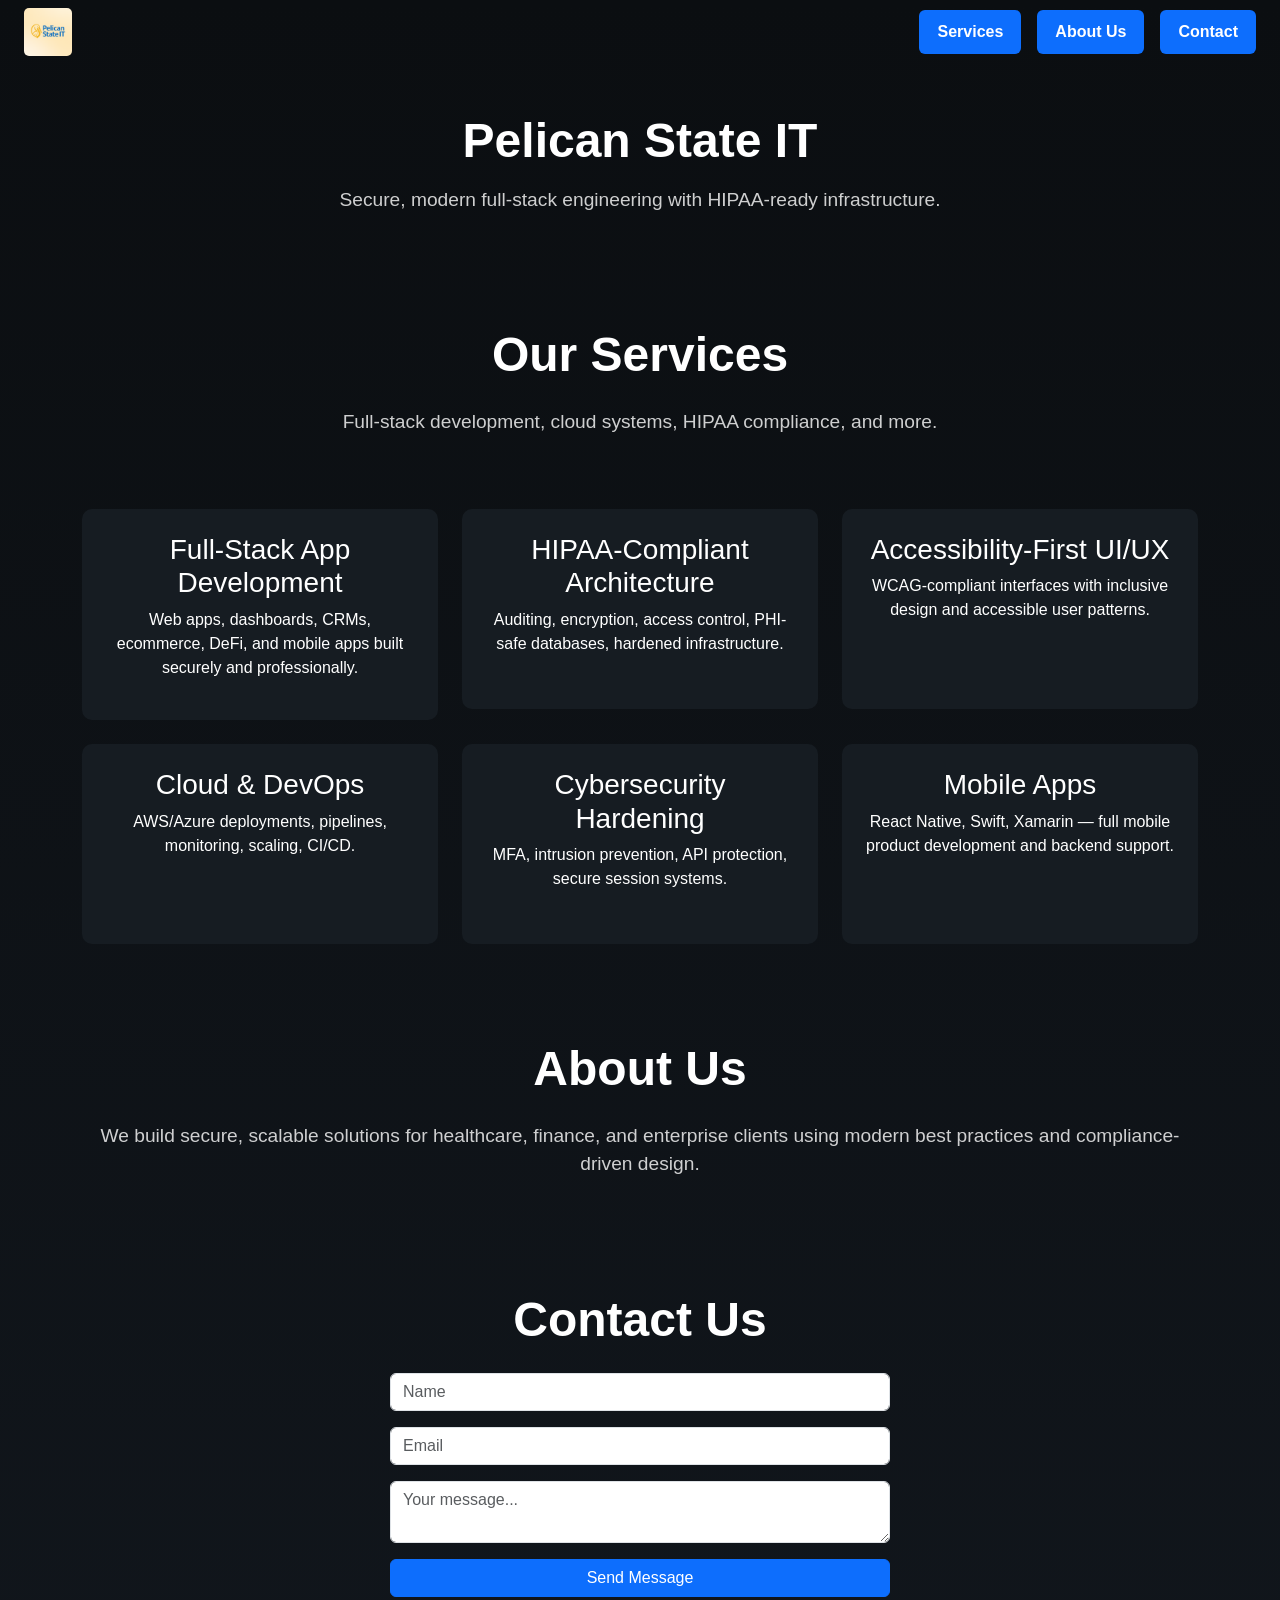
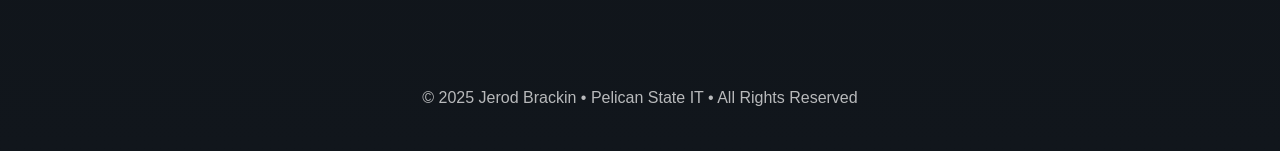
<file: index.html>
<!doctype html>
<html lang="en">
  <head>
    <meta charset="UTF-8" />
    <meta name="viewport" content="width=device-width, initial-scale=1.0" />
    <title>Pelican State IT - Complete Services</title>

    <!-- Bootstrap -->
    <link
      href="https://cdn.jsdelivr.net/npm/bootstrap@5.3.3/dist/css/bootstrap.min.css"
      rel="stylesheet"
    />

    <style>
      /* ---- GLOBAL ---- */
      body {
        background: #0b0e11;
        color: #fff;
        font-family: 'Inter', sans-serif;
      }

      a {
        text-decoration: none;
      }

      #page-bg {
        min-height: 100vh;
        background: linear-gradient(180deg, #0b0e11 0%, #11161c 100%);
      }

      /* ---- NAVBAR ---- */
      nav.navbar img {
        height: 48px;
        border-radius: 5px;
      }

      .btn-brand {
        padding: 10px 18px;
        border-radius: 6px;
        font-weight: 600;
        transition: 0.2s ease;
      }

      .btn-accent-brand {
        background: #0d6efd;
        color: white;
      }

      .btn-accent-brand:hover {
        background: #0b5ed7;
      }

      /* ---- HERO ---- */
      .hero-title {
        font-size: 3rem;
        font-weight: 700;
      }

      .hero-subtitle {
        font-size: 1.2rem;
        opacity: 0.8;
      }

      /* ---- SERVICES ---- */
      .service-card {
        background: #161c22;
        border-radius: 10px;
        padding: 24px;
        min-height: 200px;
        transition: 0.2s ease;
      }

      .service-card:hover {
        background: #1d242c;
        transform: translateY(-4px);
      }

      /* ---- FOOTER ---- */
      .site-footer {
        padding: 25px 0;
        text-align: center;
        opacity: 0.7;
      }
    </style>
  </head>

  <body>
    <div id="page-bg">
      <!-- NAVBAR -->
      <nav
        class="navbar d-flex align-items-center justify-content-between px-4"
      >
        <div id="logo-container">
          <a href="#"><img src="assets/pelican-light.png" /></a>
        </div>

        <div class="d-flex align-items-center gap-3">
          <a class="btn-brand btn-accent-brand" href="#services">Services</a>
          <a class="btn-brand btn-accent-brand" href="#about">About Us</a>
          <a class="btn-brand btn-accent-brand" href="#contact">Contact</a>
        </div>
      </nav>

      <!-- HERO SECTION -->
      <section class="container py-5 text-center">
        <h1 class="hero-title mb-3">Pelican State IT</h1>
        <p class="hero-subtitle">
          Secure, modern full-stack engineering with HIPAA-ready infrastructure.
        </p>
      </section>

      <!-- SERVICES SECTION -->
      <section id="services" class="container py-5 text-center">
        <h1 class="hero-title mb-4">Our Services</h1>
        <p class="hero-subtitle">
          Full-stack development, cloud systems, HIPAA compliance, and more.
        </p>

        <div class="row mt-5 g-4">
          <div class="col-md-4">
            <div class="service-card">
              <h3>Full-Stack App Development</h3>
              <p>
                Web apps, dashboards, CRMs, ecommerce, DeFi, and mobile apps
                built securely and professionally.
              </p>
            </div>
          </div>

          <div class="col-md-4">
            <div class="service-card">
              <h3>HIPAA-Compliant Architecture</h3>
              <p>
                Auditing, encryption, access control, PHI-safe databases,
                hardened infrastructure.
              </p>
            </div>
          </div>

          <div class="col-md-4">
            <div class="service-card">
              <h3>Accessibility-First UI/UX</h3>
              <p>
                WCAG-compliant interfaces with inclusive design and accessible
                user patterns.
              </p>
            </div>
          </div>

          <div class="col-md-4">
            <div class="service-card">
              <h3>Cloud & DevOps</h3>
              <p>
                AWS/Azure deployments, pipelines, monitoring, scaling, CI/CD.
              </p>
            </div>
          </div>

          <div class="col-md-4">
            <div class="service-card">
              <h3>Cybersecurity Hardening</h3>
              <p>
                MFA, intrusion prevention, API protection, secure session
                systems.
              </p>
            </div>
          </div>

          <div class="col-md-4">
            <div class="service-card">
              <h3>Mobile Apps</h3>
              <p>
                React Native, Swift, Xamarin — full mobile product development
                and backend support.
              </p>
            </div>
          </div>
        </div>
      </section>

      <!-- ABOUT SECTION -->
      <section id="about" class="container py-5 text-center">
        <h1 class="hero-title mb-4">About Us</h1>
        <p class="hero-subtitle">
          We build secure, scalable solutions for healthcare, finance, and
          enterprise clients using modern best practices and compliance-driven
          design.
        </p>
      </section>

      <!-- CONTACT SECTION -->
      <section id="contact" class="container py-5 text-center">
        <h1 class="hero-title mb-4">Contact Us</h1>

        <form id="contact-form" class="mx-auto" style="max-width: 500px">
          <input
            class="form-control mb-3"
            id="name"
            placeholder="Name"
            required
          />
          <input
            class="form-control mb-3"
            id="email"
            type="email"
            placeholder="Email"
            required
          />
          <textarea
            class="form-control mb-3"
            id="message"
            placeholder="Your message..."
            required
          ></textarea>

          <button type="submit" class="btn btn-primary w-100">
            Send Message
          </button>
        </form>

        <p id="form-status" class="mt-3"></p>
      </section>

      <!-- FOOTER -->
      <footer class="site-footer">
        <p>© 2025 Jerod Brackin • Pelican State IT • All Rights Reserved</p>
      </footer>
    </div>
    <script src="handleLeads.js"></script>
    <script>
      document
        .getElementById('contact-form')
        .addEventListener('submit', async (e) => {
          e.preventDefault()

          document.getElementById('form-status').innerText = 'Sending...'

          try {
            await handleLeads() // calls your Supabase lead creator
            document.getElementById('form-status').innerText = 'Message sent!'
            e.target.reset()
          } catch (err) {
            console.error(err)
            document.getElementById('form-status').innerText =
              'Error sending message.'
          }
        })
    </script>
  </body>
</html>
</file>
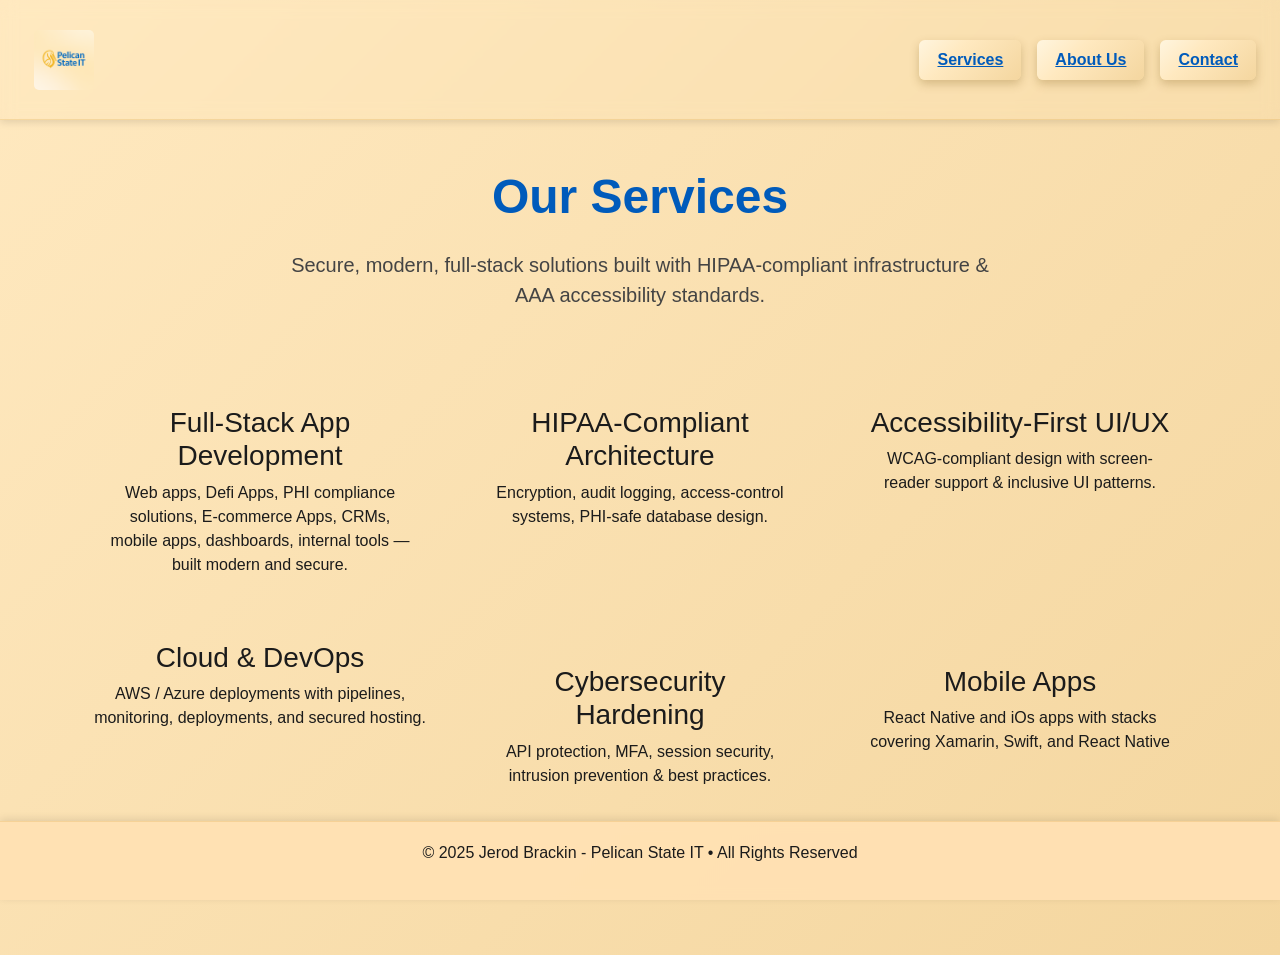
<file: services.html>
<!doctype html>
<html lang="en">
  <head>
    <meta charset="UTF-8" />
    <meta name="viewport" content="width=device-width, initial-scale=1.0" />
    <title>Services - Pelican State IT</title>
    <link
      href="https://cdn.jsdelivr.net/npm/bootstrap@5.3.3/dist/css/bootstrap.min.css"
      rel="stylesheet"
    />
    <link rel="stylesheet" href="styles.css" />
  </head>
  <body>
    <div id="page-bg">
      <nav
        class="navbar d-flex align-items-center justify-content-between px-4"
      >
        <div id="logo-container">
          <a href="index.html"><img src="assets/pelican-light.png" /></a>
        </div>
        <div class="d-flex align-items-center gap-3">
          <a class="btn-brand btn-accent-brand" href="services.html"
            >Services</a
          >
          <a class="btn-brand btn-accent-brand" href="about.html">About Us</a>
          <a class="btn-brand btn-accent-brand" href="contact.html">Contact</a>
        </div>
      </nav>
      <section class="container py-5 text-center">
        <h1 class="hero-title mb-4">Our Services</h1>
        <p class="hero-subtitle">
          Secure, modern, full-stack solutions built with HIPAA-compliant
          infrastructure & AAA accessibility standards.
        </p>
        <div class="row mt-5 g-4">
          <div class="col-md-4">
            <div class="service-card p-4">
              <h3>Full-Stack App Development</h3>
              <p>
                Web apps, Defi Apps, PHI compliance solutions, E-commerce Apps,
                CRMs, mobile apps, dashboards, internal tools — built modern and
                secure.
              </p>
            </div>
          </div>
          <div class="col-md-4">
            <div class="service-card p-4">
              <h3>HIPAA-Compliant Architecture</h3>
              <p>
                Encryption, audit logging, access-control systems, PHI-safe
                database design.
              </p>
            </div>
          </div>
          <div class="col-md-4">
            <div class="service-card p-4">
              <h3>Accessibility-First UI/UX</h3>
              <p>
                WCAG-compliant design with screen-reader support & inclusive UI
                patterns.
              </p>
            </div>
          </div>
          <div class="col-md-4">
            <div class="service-card">
              <h3>Cloud & DevOps</h3>
              <p>
                AWS / Azure deployments with pipelines, monitoring, deployments,
                and secured hosting.
              </p>
            </div>
          </div>
          <div class="col-md-4">
            <div class="service-card p-4">
              <h3>Cybersecurity Hardening</h3>
              <p>
                API protection, MFA, session security, intrusion prevention &
                best practices.
              </p>
            </div>
          </div>
          <div class="col-md-4">
            <div class="service-card p-4">
              <h3>Mobile Apps</h3>
              <p>
                React Native and iOs apps with stacks covering Xamarin, Swift,
                and React Native
              </p>
            </div>
          </div>
        </div>
      </section>
      <footer class="site-footer">
        <div class="footer-content text-center">
          <p>© 2025 Jerod Brackin - Pelican State IT • All Rights Reserved</p>
        </div>
      </footer>
    </div>
  </body>
</html>
</file>
<file: styles.css>
html,
body {
  height: 100%;
  margin: 0;
  padding: 0;
  font-family: 'Inter', sans-serif;
}

:root {
  --brand-blue: #005bbb;
  --brand-gold: #d9a441;
  --brand-bg-gradient: linear-gradient(135deg, #ffe9c0, #f4d69f);
  --text-dark: #1b1b1b;
}

#page-bg {
  background: var(--brand-bg-gradient);
  min-height: 100vh;
  color: var(--text-dark);
  padding-top: 0;
  flex: 1;
}

.navbar {
  --brand-bg-gradient: linear-gradient(
    135deg,
    #fff5df 0%,
    #ffe9c0 35%,
    #f4d69f 100%
  );
  backdrop-filter: blur(8px);
  height: 120px;
  display: flex;
  align-items: center;
  justify-content: space-between;
  padding: 0 1.5rem;
  position: sticky;
  top: 0;
  z-index: 1000;
  border-bottom: 1px solid rgba(217, 164, 65, 0.25);
  box-shadow: 0 2px 8px rgba(0, 0, 0, 0.12);
}

#logo-container {
  width: 80px;
  height: auto;
  padding: 0;
  background: none;
  box-shadow: none;
  border-radius: 0;
  display: flex;
  align-items: center;
  justify-content: center;
}

#logo-container img {
  width: 60px;
  height: auto;
  object-fit: contain;
  cursor: pointer;
  border-radius: 5px;
}
#logo-container:hover {
  transform: translateY(-1px);
  cursor: pointer;
  background: transparent;
}

.btn-brand {
  padding: 8px 18px;
  font-weight: 600;
  border-radius: 6px;
  transition: 0.25s ease-in-out;
  border: none;
  cursor: pointer;
}

.btn-accent-brand {
  background: var(--brand-bg-gradient);
  color: var(--brand-blue);
  box-shadow: 0 4px 10px rgba(130, 95, 30, 0.3);
}

.btn-accent-brand:hover {
  background: var(--brand-bg-gradient);
  transform: translateY(-2px);
  box-shadow: 0 4px 10px rgba(130, 95, 30, 0.3);
}

.hero-section {
  text-align: center;
  padding: 2rem 1rem;
}

.hero-title {
  font-size: 3rem;
  font-weight: 700;
  color: var(--brand-blue);
}

.hero-subtitle {
  font-size: 1.25rem;
  margin-top: 12px;
  color: #444;
  max-width: 700px;
  margin-left: auto;
  margin-right: auto;
}

.site-footer {
  position: sticky;
  bottom: 0;
  width: 100%;
  background: rgba(255, 225, 180, 0.92);
  backdrop-filter: blur(6px);
  padding: 1.2rem 0;
  border-top: 1px solid rgba(217, 164, 65, 0.25);
  box-shadow: 0 -2px 8px rgba(0, 0, 0, 0.1);
}

.footer-content {
  display: flex;
  flex-direction: column;
  align-items: center;
  gap: 10px;
}

.footer-socials {
  display: flex;
  gap: 18px;
  margin-top: 4px;
}

.footer-socials a i {
  font-size: 1.3rem;
  color: #6b552f;
  transition: 0.2s ease;
}

.footer-socials a:hover i {
  color: #b4832a;
  transform: translateY(-2px);
}

@media (max-width: 768px) {
  #logo-container {
    width: 120px;
    height: 120px;
    padding: 10px;
  }
  #page-bg {
    padding-top: 0;
  }
  .hero-title {
    font-size: 2.3rem;
  }
  .btn-brand {
    padding: 7px 16px;
    font-size: 0.9rem;
  }
}
</file>
